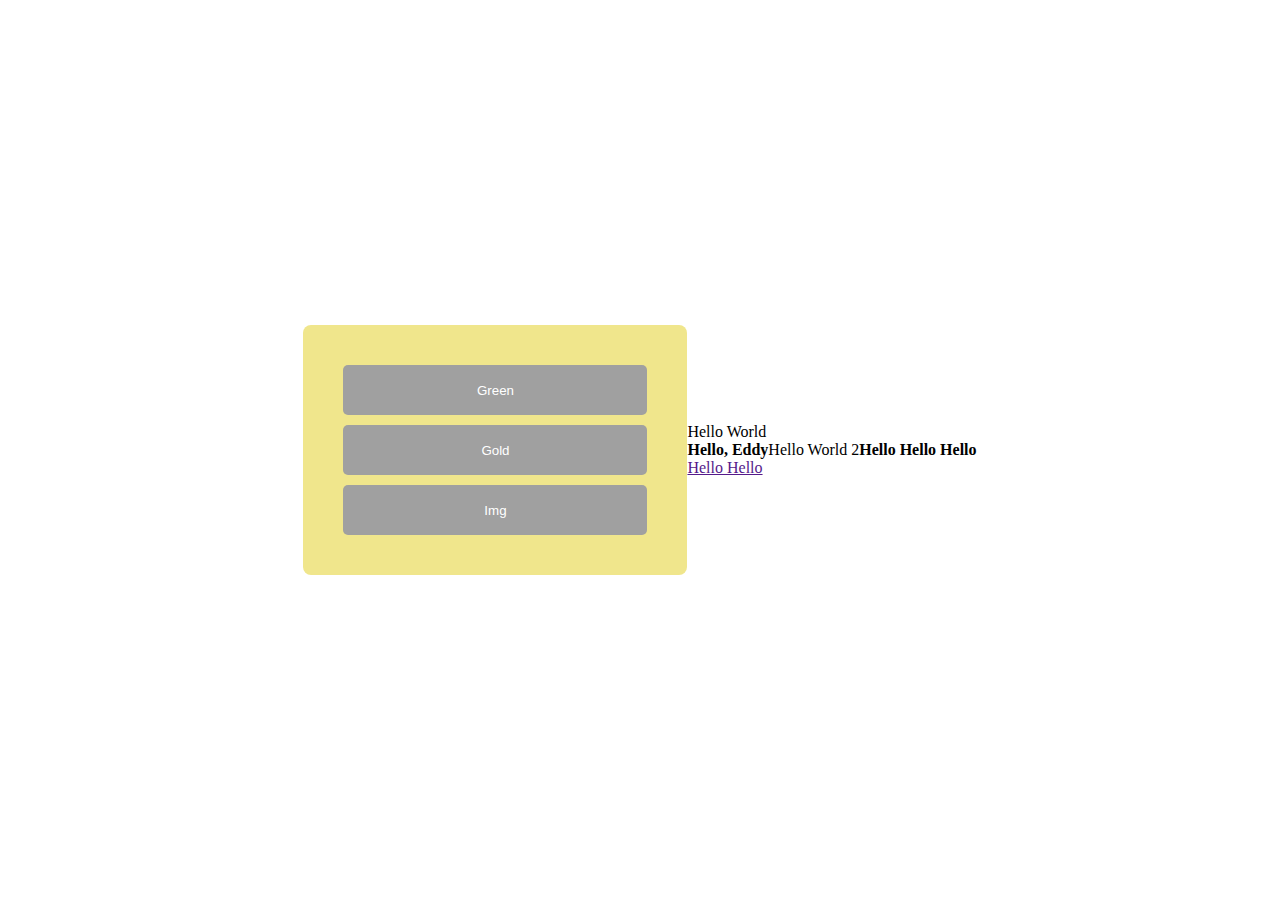
<file: FE43-44/project12/index.html>
<!DOCTYPE html>
<html lang="en">
<head>
    <meta charset="UTF-8">
    <meta http-equiv="X-UA-Compatible" content="IE=edge">
    <meta name="viewport" content="width=device-width, initial-scale=1.0">
    <title>Document</title>
    <link rel="stylesheet" href="./style/style.css">
</head>
<body>
    <main>
        <button class="item" id="green">Green</button>
        <button class="item" id="gold">Gold</button>
        <button class="item" id="img">Img</button>
    </main>
    
<div class="item-1">
    <p class="text">Hello World</p>
    <h4 class="title">Hello, Eddy</h4>
    <a href="">Hello Hello</a>
</div>

    <p class="text">Hello World 2</p>
    <h4 class="title">Hello Hello Hello</h4>


   <script src="./script.js"></script>
</body>
</html>
</file>
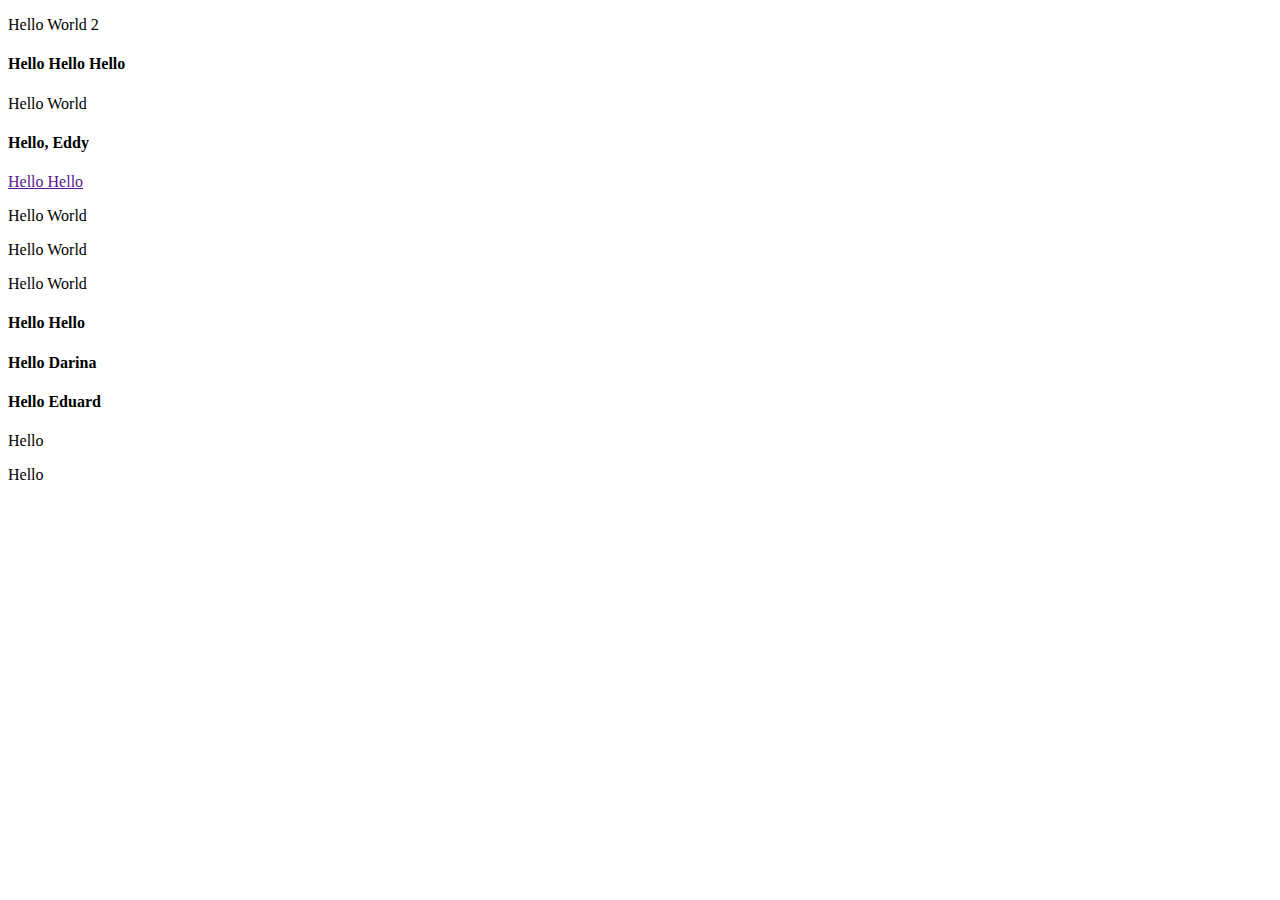
<file: FE43-44/project13/index.html>
<!DOCTYPE html>
<html lang="en">
<head>
    <meta charset="UTF-8">
    <meta http-equiv="X-UA-Compatible" content="IE=edge">
    <meta name="viewport" content="width=device-width, initial-scale=1.0">
    <title>Document</title>
</head>
<body>
    
    <p class="text">Hello World 2</p>
    <h4 class="title">Hello Hello Hello</h4>

    <div class="item-1">
        <p class="text">Hello World</p>
        <h4 class="title">Hello, Eddy</h4>
        <a href="">Hello Hello</a>
        <p class="text">Hello World</p>
        <p class="text">Hello World</p>
        <p class="text">Hello World</p>
    </div>
    
    <h4 class="title">Hello Hello</h4>
    <h4 class="title">Hello Darina</h4>
    <h4 class="title">Hello Eduard</h4>


    <div class="item-2">
        <p class="text">Hello</p>
        <p class="text">Hello</p>
    </div>

    <script src="./script.js"></script>
</body>
</html>
</file>
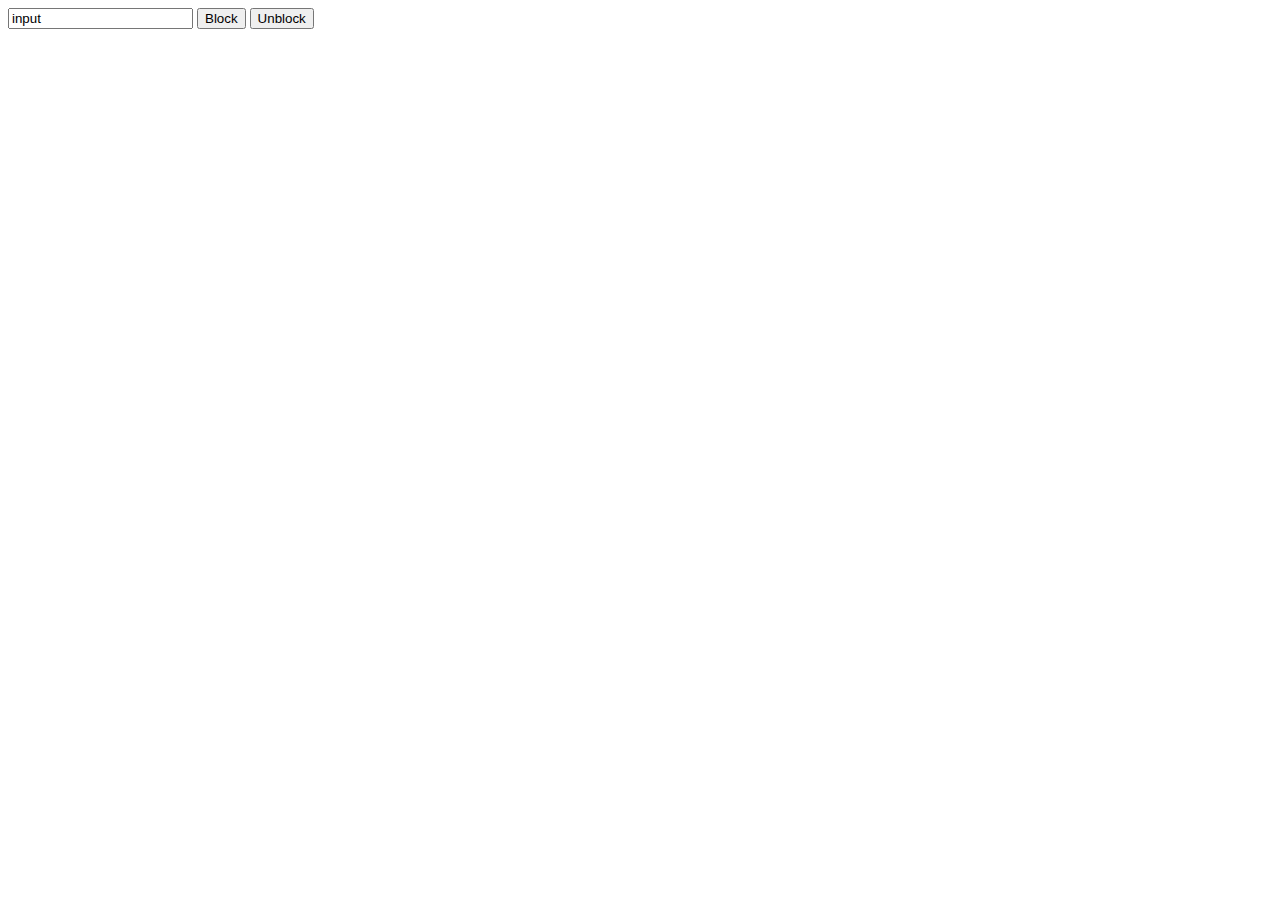
<file: FE43-44/project15/index.html>
<!DOCTYPE html>
<html lang="en">
<head>
    <meta charset="UTF-8">
    <meta http-equiv="X-UA-Compatible" content="IE=edge">
    <meta name="viewport" content="width=device-width, initial-scale=1.0">
    <title>Document</title>
</head>
<body>
    <!-- <input class="inpt" type="text" value="Press button">
    <button class="btn">Button</button> -->

   <!-- <input class="square" type="text">
    <button class="action" >Возвести в квадрат</button>

    -->

   <input class="input" type="text" value="input">
    <button class="blocked">Block</button>
    <button class="unblocked">Unblock</button>

    

    <script src="./script.js"></script>
</body>
</html>
</file>
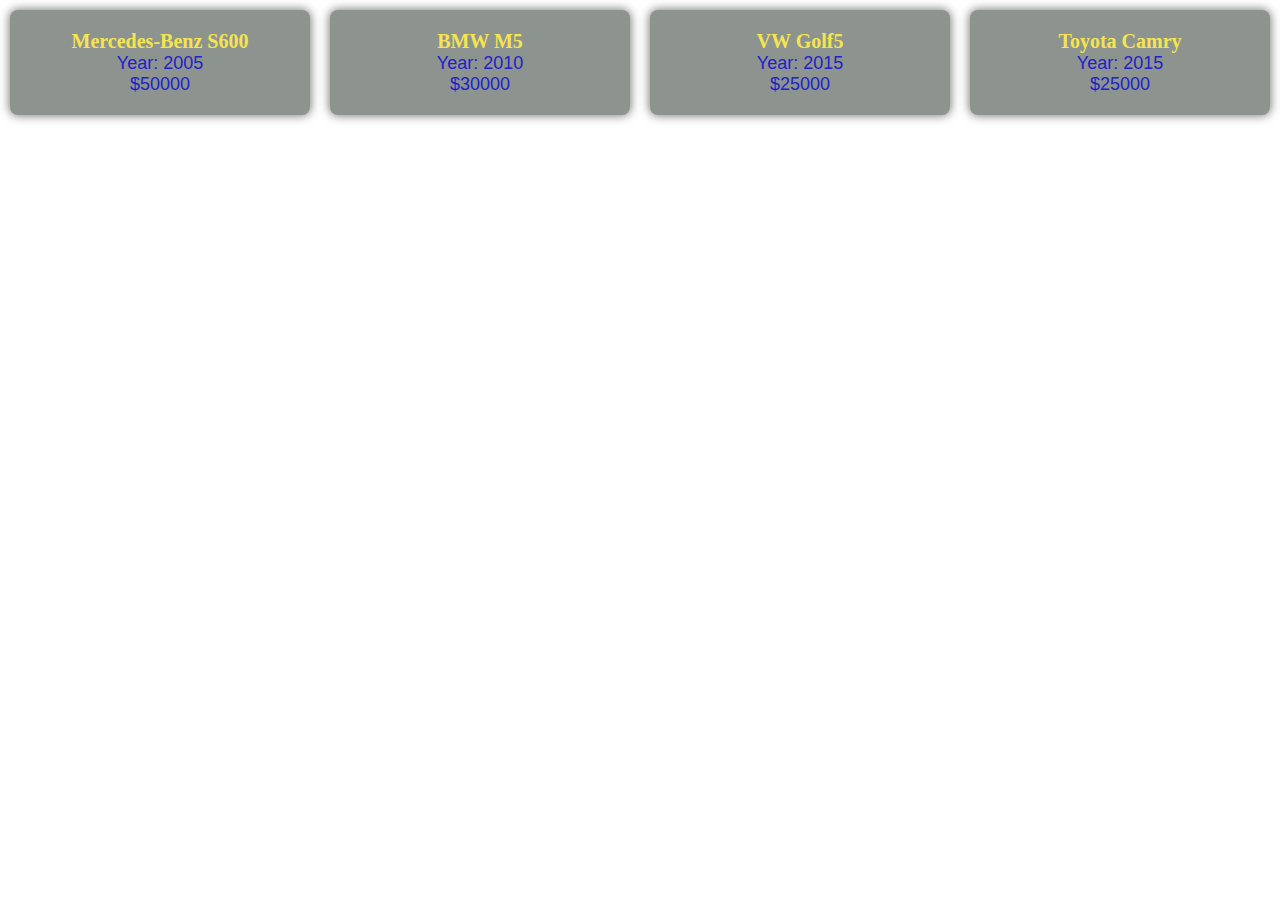
<file: FE43-44/project16/index.html>
<!DOCTYPE html>
<html lang="en">
<head>
    <meta charset="UTF-8">
    <meta http-equiv="X-UA-Compatible" content="IE=edge">
    <meta name="viewport" content="width=device-width, initial-scale=1.0">
    <title>Document</title>
    <link rel="stylesheet" href="./style/style.css">
</head>
<body>

    <main>
        
        
    </main>
    
    <script src="./script.js"></script>
</body>
</html>
</file>
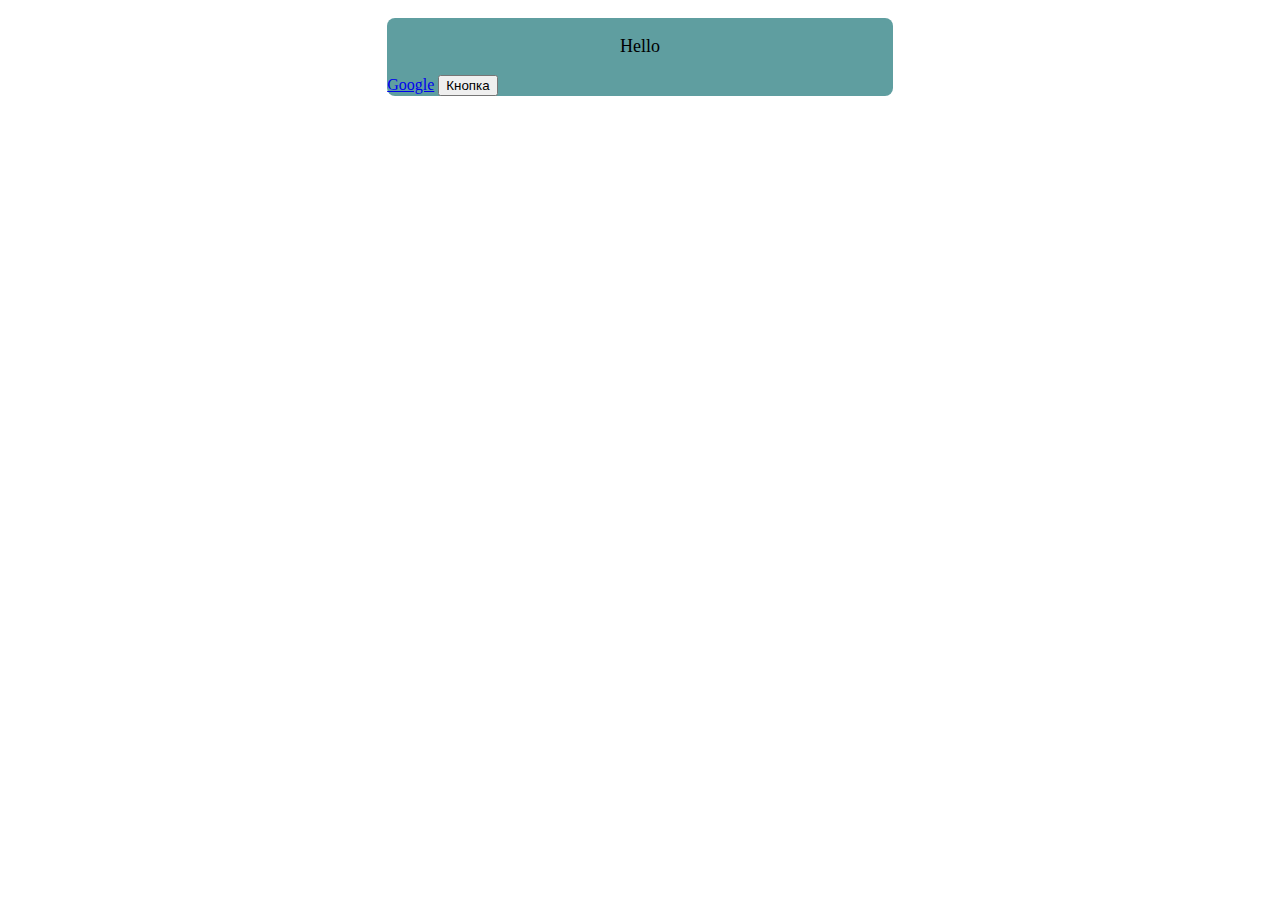
<file: FE43-44/project17/index.html>
<!DOCTYPE html>
<html lang="en">
<head>
    <meta charset="UTF-8">
    <meta http-equiv="X-UA-Compatible" content="IE=edge">
    <meta name="viewport" content="width=device-width, initial-scale=1.0">
    <title>Document</title>
<link rel="stylesheet" href="./style/style.css">
</head>
<body>
    
    <main class="main block">
        <div class="todo">
            <p>Hello</p>
            <a href="#">Google</a>
            <button>Кнопка</button>
        </div>
        
    </main>

    <script src="./script.js"></script>
</body>
</html>
</file>
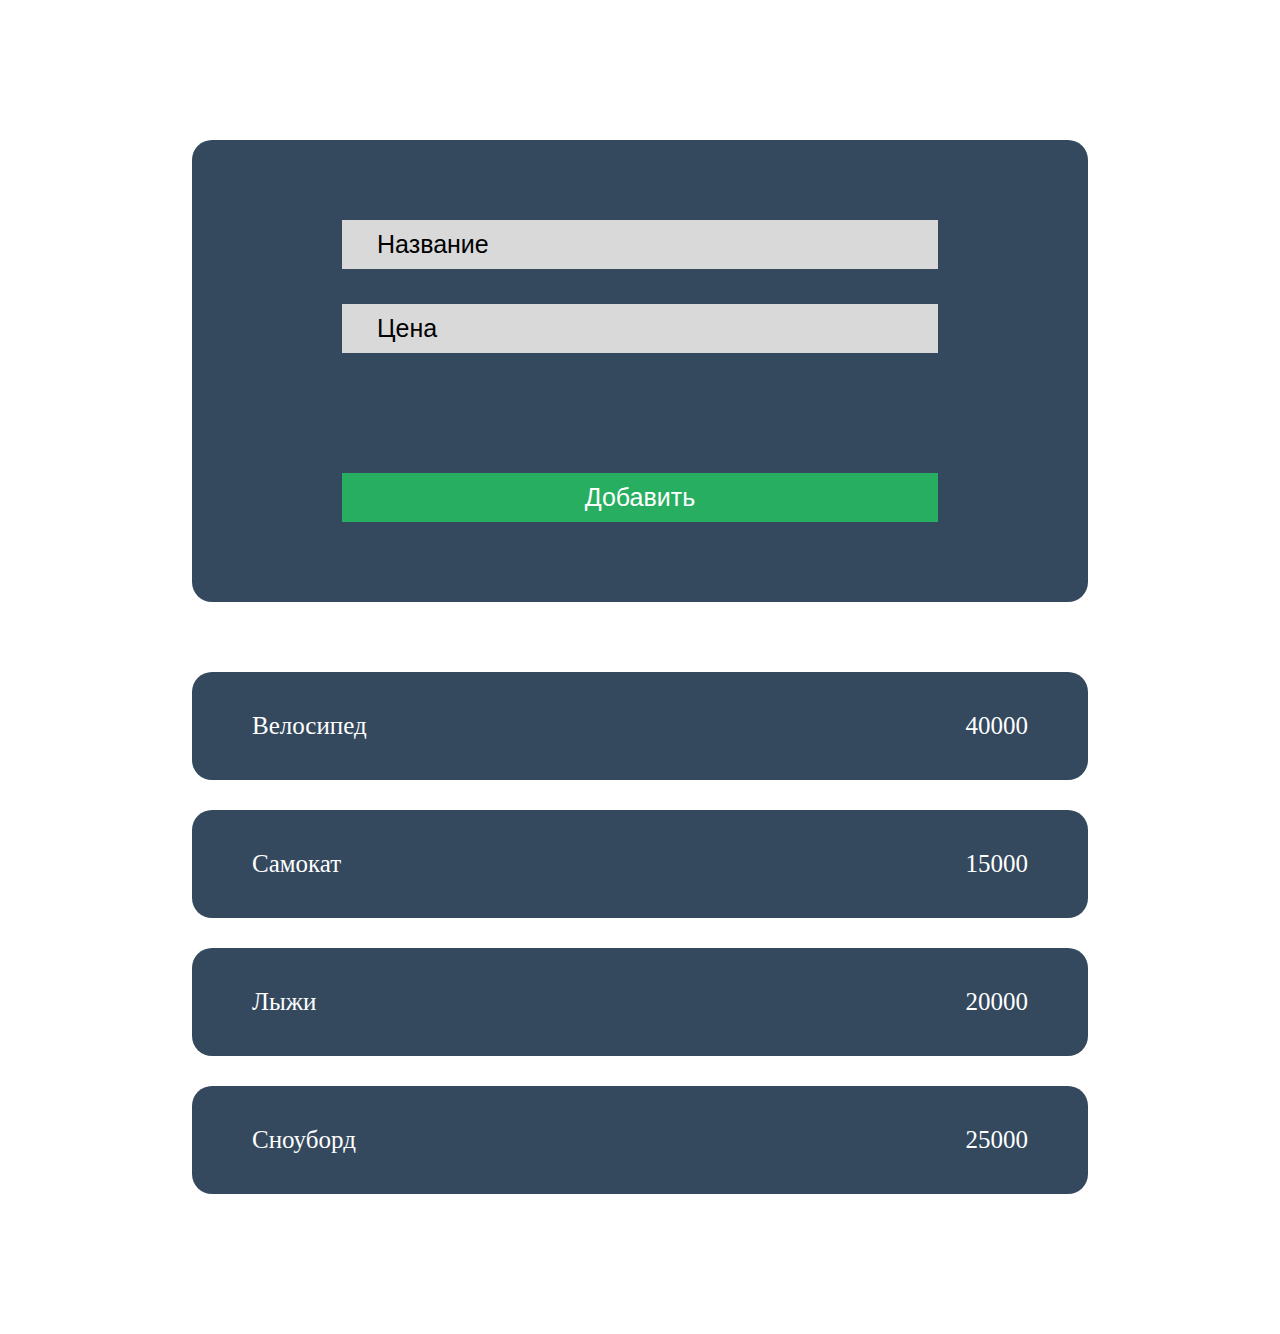
<file: FE43-44/project18/index.html>
<!DOCTYPE html>
<html lang="en">
<head>
    <meta charset="UTF-8">
    <meta http-equiv="X-UA-Compatible" content="IE=edge">
    <meta name="viewport" content="width=device-width, initial-scale=1.0">
    <title>Document</title>
    <link rel="stylesheet" href="./style/style.css">
</head>
<body>
    <main>
        <div class="form-wrapper">
            <form class="products-form">
                <input type="text" placeholder="Название" name="product-name" required>
                <input type="number" placeholder="Цена" name="product-price" required>
                <input type="submit" value="Добавить">
            </form>
        </div>
        <div class="products-wrapper">
            
        </div>
    </main>

    <script src="./script.js"></script>
</body>
</html>



<!--
<div class="product">
    <p class="product-name">Велосипед</p>
    <p class="product-price">40000</p>
</div>
<div class="product">
    <p class="product-name">Самокат</p>
    <p class="product-price">15000</p>
</div> 
-->
</file>
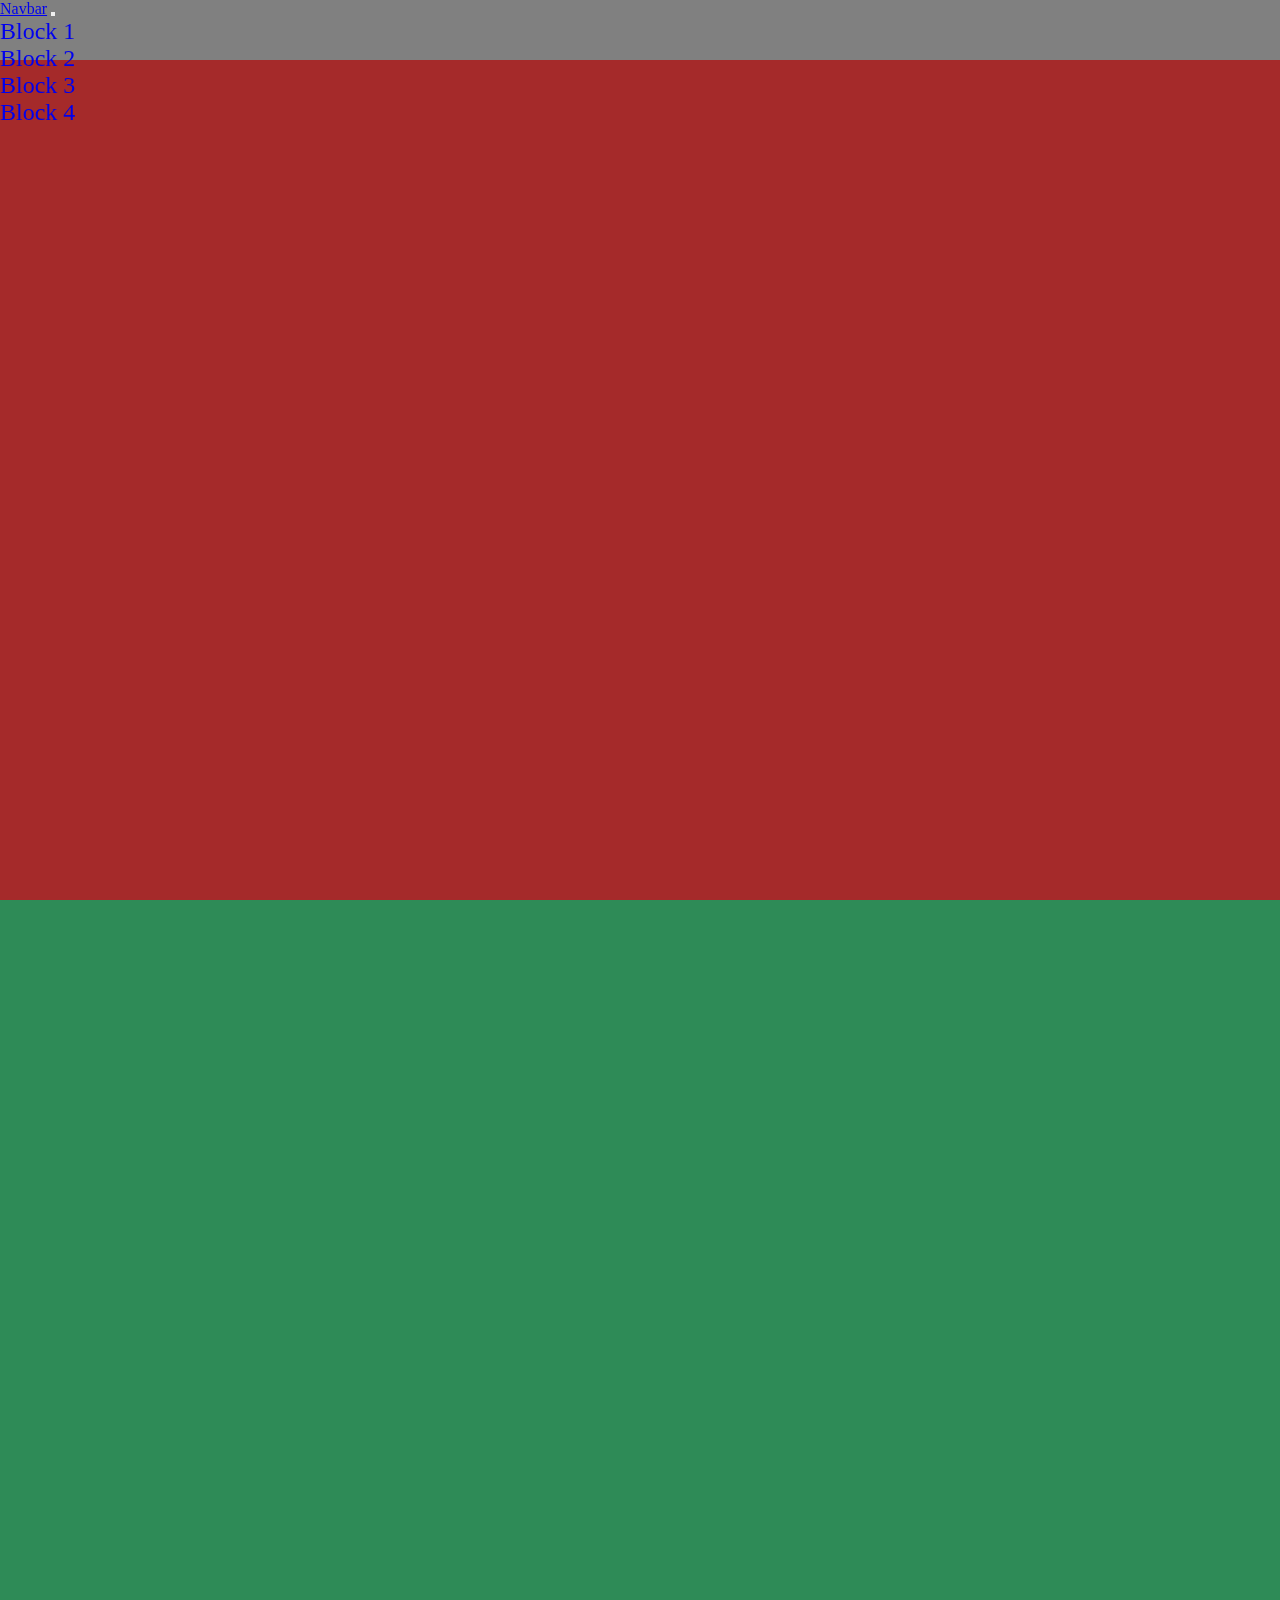
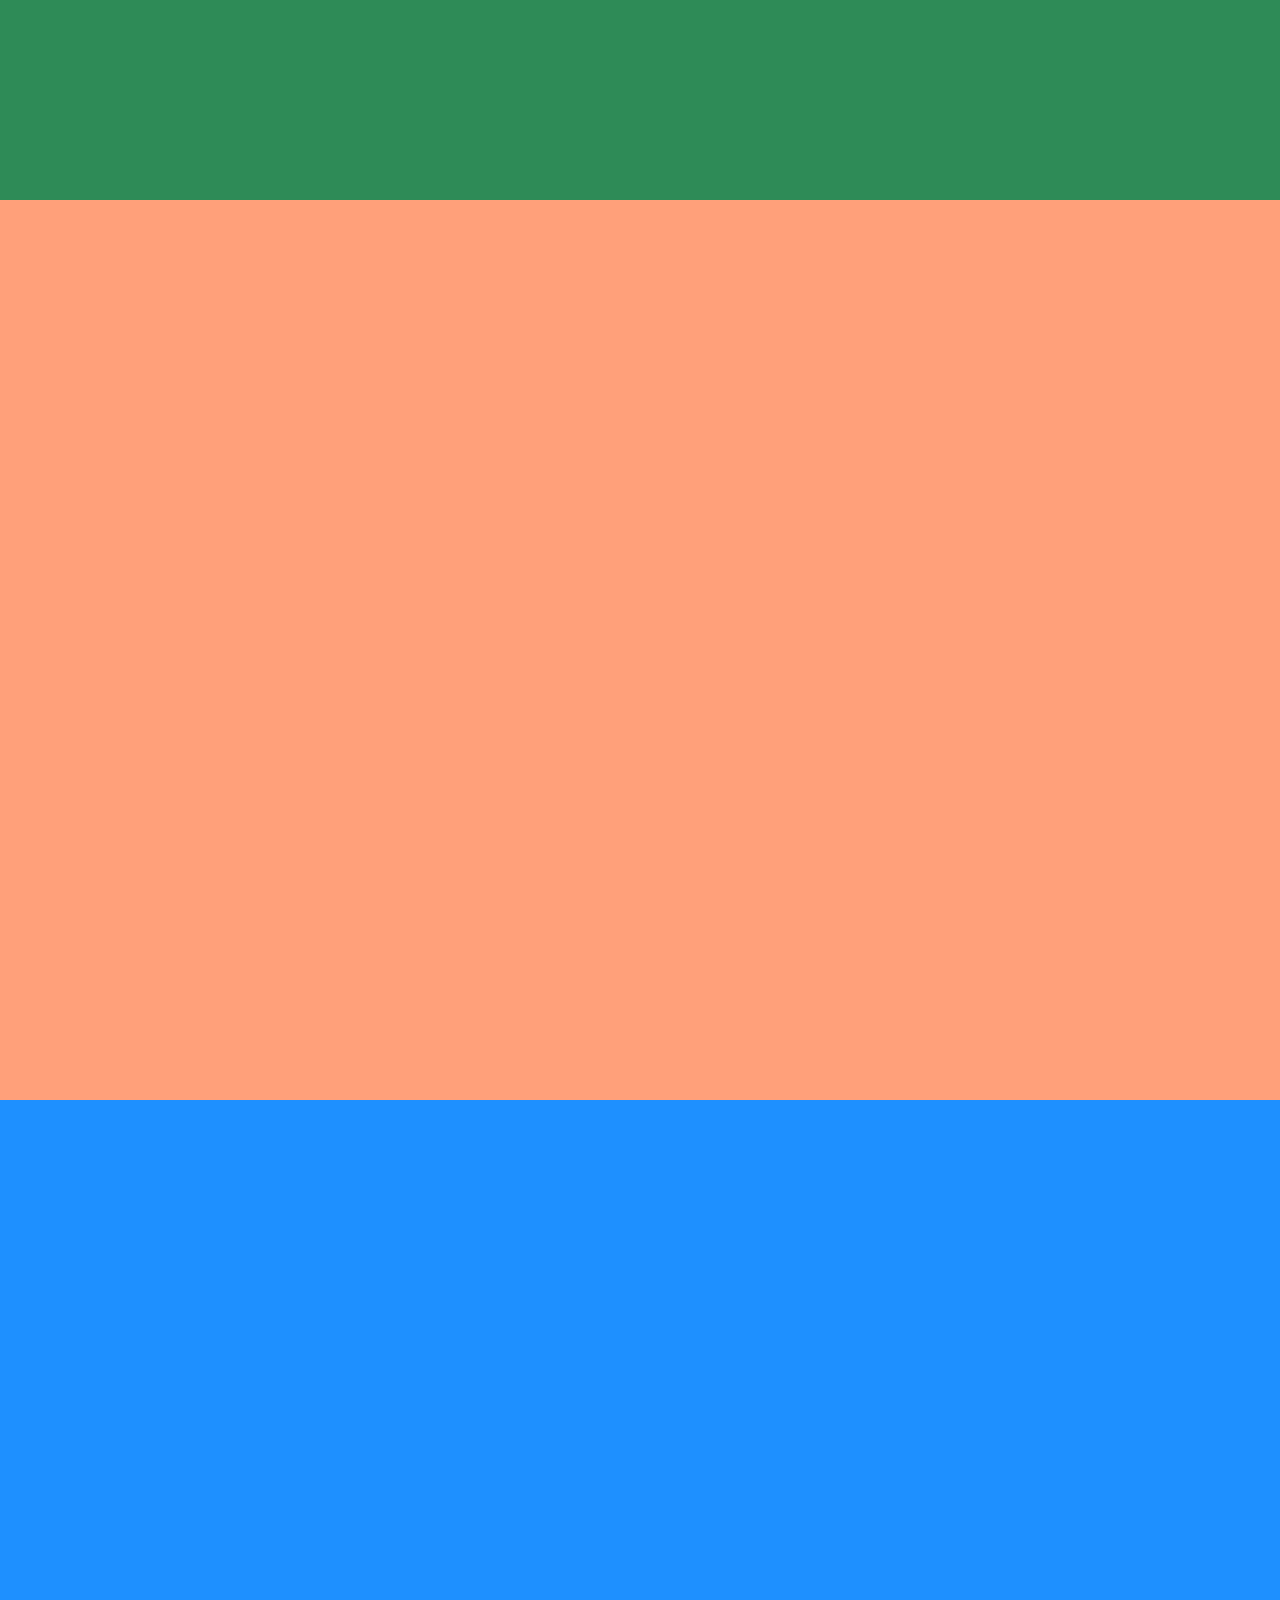
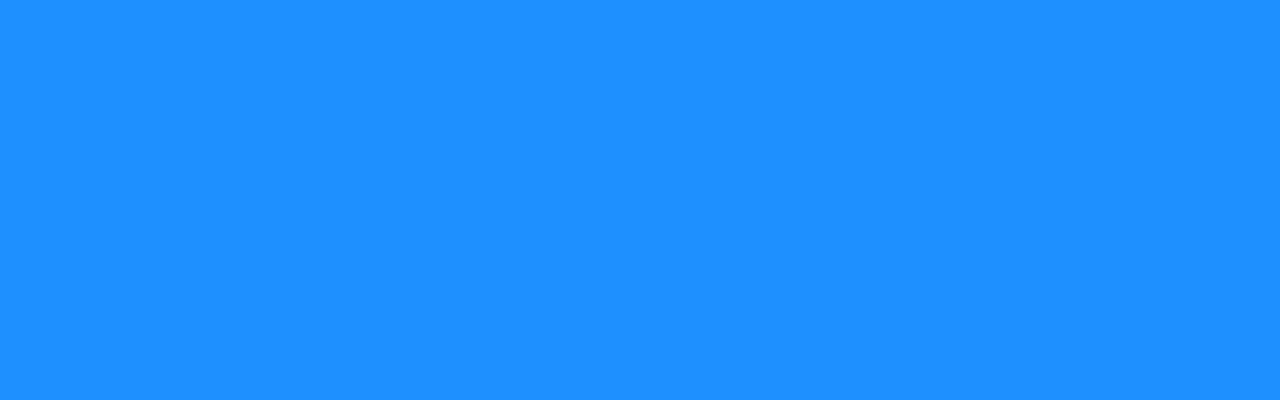
<file: FE43-44/project5/index.html>
<!DOCTYPE html>
<html lang="en">
<head>
    <meta charset="UTF-8">
    <meta http-equiv="X-UA-Compatible" content="IE=edge">
    <meta name="viewport" content="width=device-width, initial-scale=1.0">
    <title>Document</title>
    <link href="https://cdn.jsdelivr.net/npm/bootstrap@5.2.2/dist/css/bootstrap.min.css" rel="stylesheet" integrity="sha384-Zenh87qX5JnK2Jl0vWa8Ck2rdkQ2Bzep5IDxbcnCeuOxjzrPF/et3URy9Bv1WTRi" crossorigin="anonymous">
    <link rel="stylesheet" href="./styles/styles.css">
</head>
<body>
    <header>
        <nav class="navbar navbar-expand-lg navbar-dark bg-dark">
            <div class="container-fluid">
              <a class="navbar-brand" href="#">Navbar</a>
              <button class="navbar-toggler" type="button" data-bs-toggle="collapse" data-bs-target="#navbarNav" aria-controls="navbarNav" aria-expanded="false" aria-label="Toggle navigation">
                <span class="navbar-toggler-icon"></span>
              </button>
              <div class="collapse navbar-collapse" id="navbarNav">
                <ul class="navbar-nav">
                  <li class="nav-item">
                    <a class="nav-link active" aria-current="page" href="#block-1">Block 1</a>
                  </li>
                  <li class="nav-item">
                    <a class="nav-link" href="#block-2">Block 2</a>
                  </li>
                  <li class="nav-item">
                    <a class="nav-link" href="#block-3">Block 3</a>
                  </li>
                  <li class="nav-item">
                    <a class="nav-link" href="#block-4">Block 4</a>
                  </li>
                </ul>
              </div>
            </div>
        </nav>
    </header>

    <main>
        <section class="item-1" id="block-1"></section>
        <section class="item-2" id="block-2"></section>
        <section class="item-3" id="block-3"></section>
        <section class="item-4" id="block-4"></section>
    </main>
    <script src="https://cdn.jsdelivr.net/npm/bootstrap@5.2.2/dist/js/bootstrap.bundle.min.js" integrity="sha384-OERcA2EqjJCMA+/3y+gxIOqMEjwtxJY7qPCqsdltbNJuaOe923+mo//f6V8Qbsw3" crossorigin="anonymous"></script>
</body>
</html>




<!-- <button class="btn btn-danger">Моя кнопка</button> -->
</file>
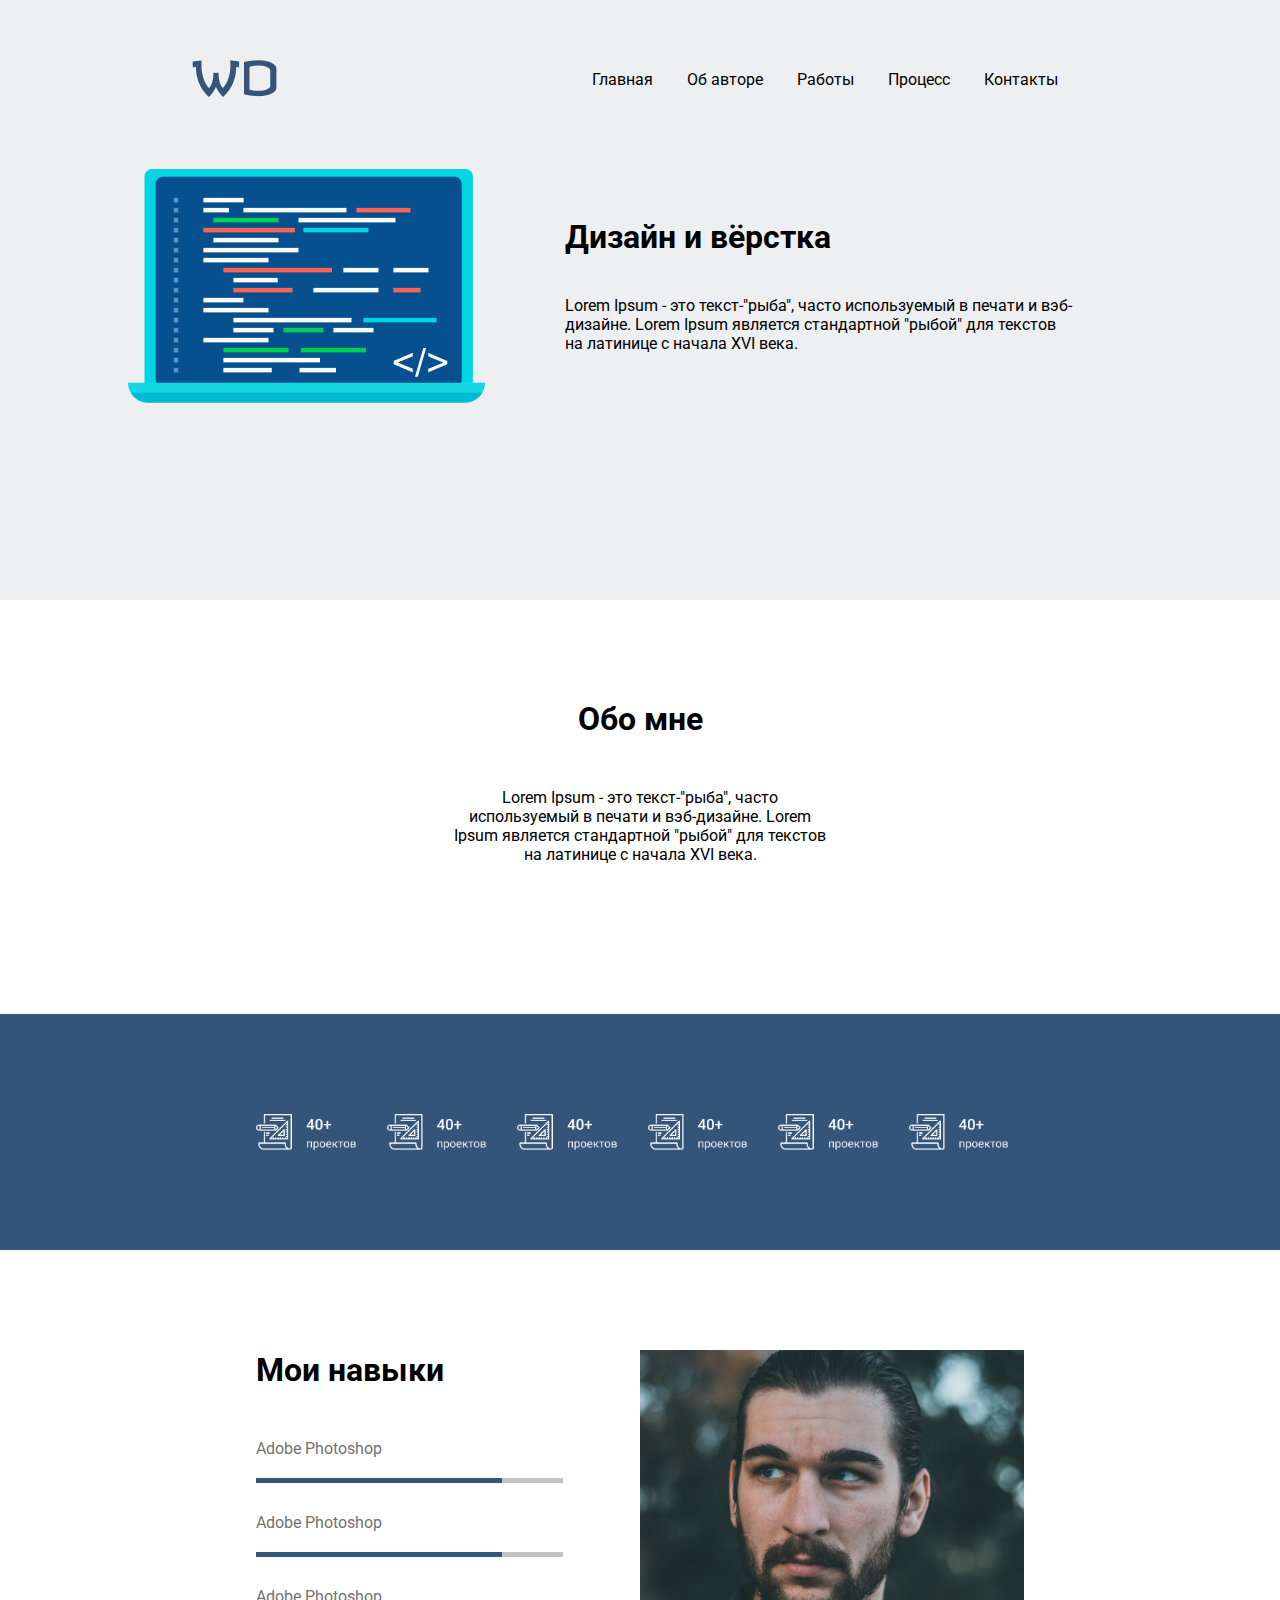
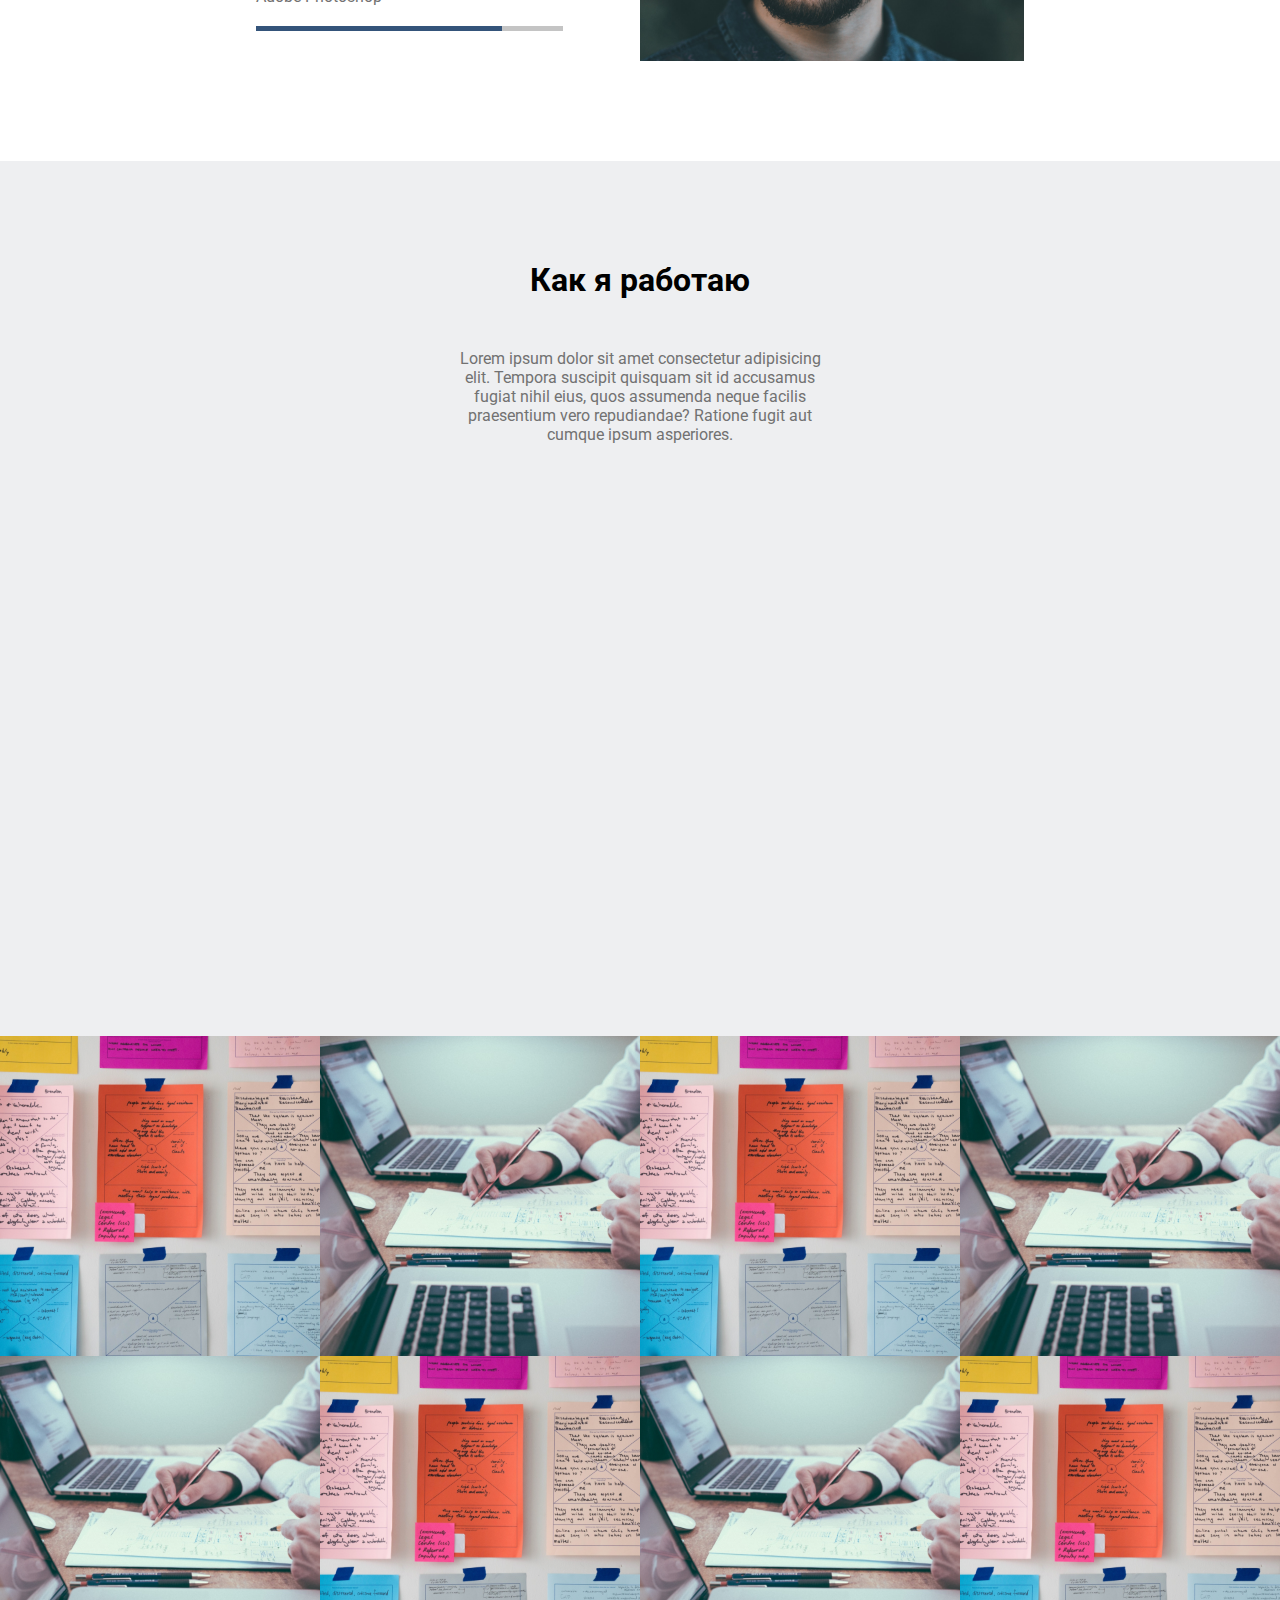
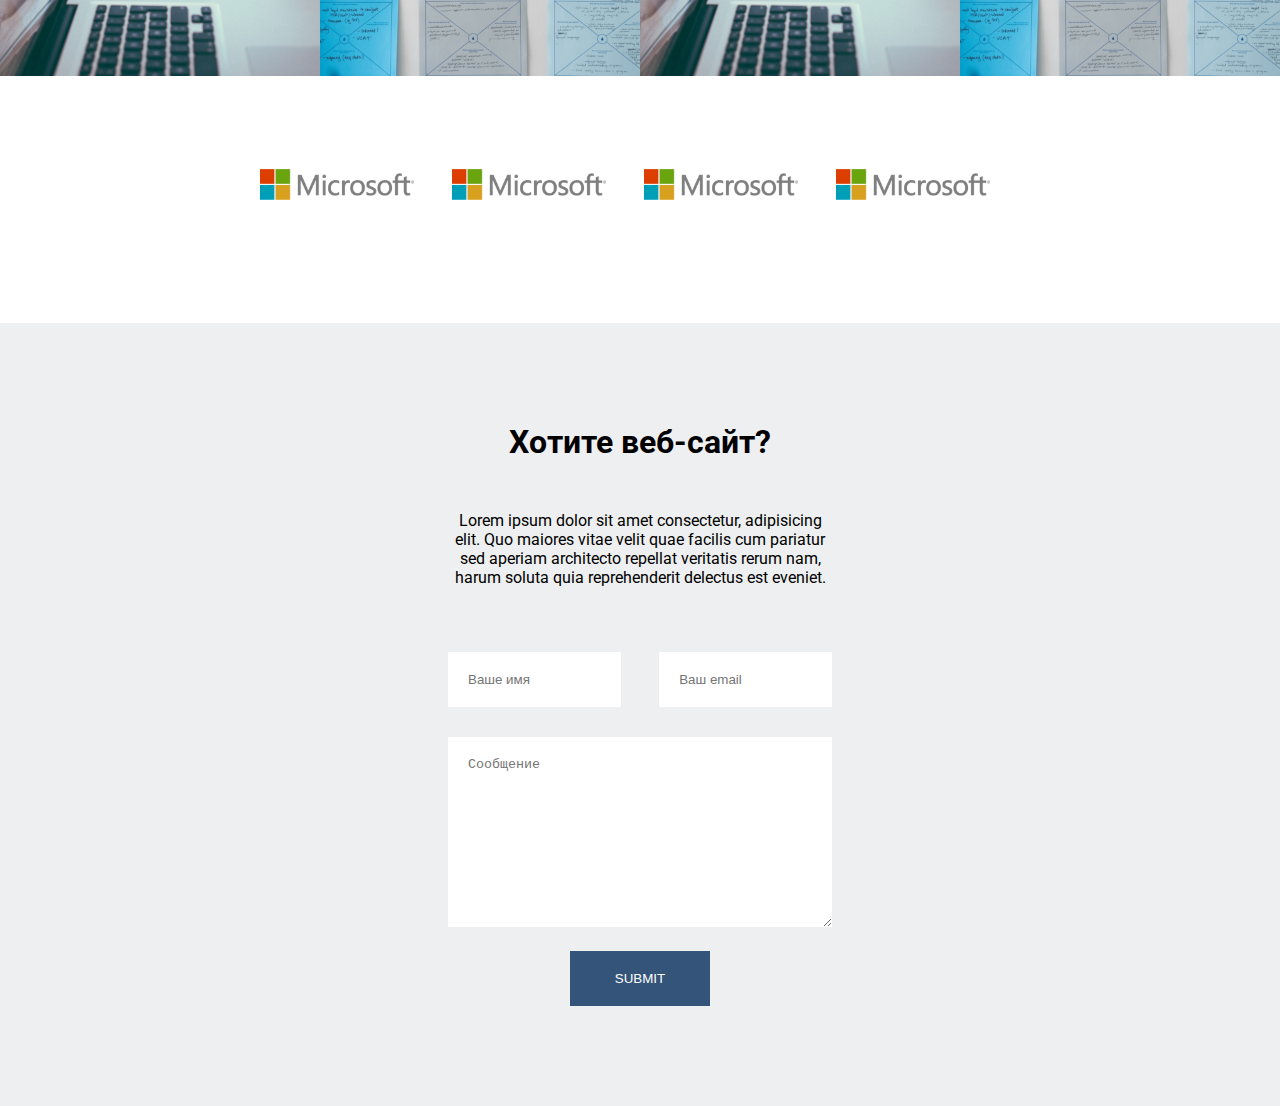
<file: FE43-44/project6/index.html>
<!DOCTYPE html>
<html lang="en">
<head>
    <meta charset="UTF-8">
    <meta http-equiv="X-UA-Compatible" content="IE=edge">
    <meta name="viewport" content="width=device-width, initial-scale=1.0">
    <title>Document</title>
    <link rel="preconnect" href="https://fonts.googleapis.com">
    <link rel="preconnect" href="https://fonts.gstatic.com" crossorigin>
    <link href="https://fonts.googleapis.com/css2?family=Caveat&family=Inter&family=Lobster&family=Neucha&family=Open+Sans&family=Oswald&family=Roboto&display=swap" rel="stylesheet">
    <link rel="stylesheet" href="./style/style.css">
</head>
<body>
    <!-- Дизайн и вёрстка -->
    <section class="design">
        <header>
            <div class="header-wrapper">
                <img src="./images/WD.png" alt="">
                <nav>
                    <a class="nav-link" href="#design">Главная</a>
                    <a class="nav-link" href="#about">Об авторе</a>
                    <a class="nav-link" href="#missions">Работы</a>
                    <a class="nav-link" href="#process">Процесс</a>
                    <a class="nav-link" href="#form">Контакты</a>
                </nav>
            </div>
            <div class="design-wrapper">
                <img class="design-image" src="./images/Frame.png" alt="">
                <div class="design-info">
                    <h3 class="design-title" >Дизайн и вёрстка</h3>
                    <p class="design-descr" >Lorem Ipsum - это текст-"рыба", часто используемый в печати и вэб-дизайне. Lorem Ipsum является стандартной "рыбой" для текстов на латинице с начала XVI века.</p>
                </div>
            </div>
        </header>
    </section>

    <!-- Обо мне -->
    <section class="about">
        <h3 class="about-title">Обо мне</h3>
        <p class="about-descr">Lorem Ipsum - это текст-"рыба", часто используемый в печати и вэб-дизайне. Lorem Ipsum является стандартной "рыбой" для текстов на латинице с начала XVI века.</p>
    </section>

    <!-- 40+ проектов -->
    <section class="missions">
        <div class="missions-wrapper">
            <img src="./images/numbers__item.png" alt="">
            <img src="./images/numbers__item.png" alt="">
            <img src="./images/numbers__item.png" alt="">
            <img src="./images/numbers__item.png" alt="">
            <img src="./images/numbers__item.png" alt="">
            <img src="./images/numbers__item.png" alt="">
        </div>
    </section>

    <!-- Навыки -->
    <section class="skills">
        <div class="skills-wrapper">
            <div class="skills-info">
                <h3 class="skills-title">Мои навыки</h3>
                    <div class="skill">
                        <p class="skill-name">Adobe Photoshop</p>
                        <div class="skill-scale">
                            <div class="skill-scale-internal"></div>
                        </div>
                    </div>
                    <div class="skill">
                        <p class="skill-name">Adobe Photoshop</p>
                        <div class="skill-scale">
                            <div class="skill-scale-internal"></div>
                        </div>
                    </div>
                    <div class="skill">
                        <p class="skill-name">Adobe Photoshop</p>
                        <div class="skill-scale">
                            <div class="skill-scale-internal"></div>
                        </div>
                    </div>
            </div>
            <img class="skill-image" src="../project6/images/skills.png" alt="">
        </div>
    </section>

    <!-- Процесс -->
<section class="process">
    <h3 class="process-title">Как я работаю</h3>
    <p class="process-descr">Lorem ipsum dolor sit amet consectetur adipisicing elit. Tempora suscipit quisquam sit id accusamus fugiat nihil eius, quos assumenda neque facilis praesentium vero repudiandae? Ratione fugit aut cumque ipsum asperiores.</p>
    <iframe 
    class="process-video"
    src="https://www.youtube.com/embed/YGyruavWqjQ" 
    title="YouTube video player" 
    frameborder="0" 
    allow="accelerometer; autoplay; clipboard-write; encrypted-media; gyroscope; picture-in-picture" 
    allowfullscreen>
</iframe>
</section>

<!-- Проекты -->
    <section class="projects">
        <div class="projects-item sticker">
            <div class="projects-item-hover">
                <img src="./images/view.png" alt="">
            </div>
        </div>
        <div class="projects-item laptop">
            <div class="projects-item-hover">
                <img src="./images/view.png" alt="">
            </div>
         </div>
         <div class="projects-item sticker">
            <div class="projects-item-hover">
                <img src="./images/view.png" alt="">
            </div>
        </div>
        <div class="projects-item laptop">
            <div class="projects-item-hover">
                <img src="./images/view.png" alt="">
            </div>
         </div>
         <div class="projects-item laptop">
            <div class="projects-item-hover">
                <img src="./images/view.png" alt="">
            </div>
        </div>
        <div class="projects-item sticker">
            <div class="projects-item-hover">
                <img src="./images/view.png" alt="">
            </div>
         </div>
         <div class="projects-item laptop">
            <div class="projects-item-hover">
                <img src="./images/view.png" alt="">
            </div>
        </div>
        <div class="projects-item sticker">
            <div class="projects-item-hover">
                <img src="./images/view.png" alt="">
            </div>
         </div>
         
    </section>

    <!-- MIcrosoft -->
<section class="microsoft">
    <div class="microsoft-wrapper">
        <img src="./images/Microsoft.png" alt="">
        <img src="./images/Microsoft.png" alt="">
        <img src="./images/Microsoft.png" alt="">
        <img src="./images/Microsoft.png" alt="">
    </div>
</section>

<!-- Форма -->
    <section class="form">
        <h4 class="form-title">Хотите веб-сайт?</h4>
        <p class="form-descr">Lorem ipsum dolor sit amet consectetur, adipisicing elit. Quo maiores vitae velit quae facilis cum pariatur sed aperiam architecto repellat veritatis rerum nam, harum soluta quia reprehenderit delectus est eveniet.</p>
        
        <form>
            <div class="form-control">
                <input type="text" placeholder="Ваше имя">
                <input type="email" placeholder="Ваш email">
            </div>
            <textarea name="" id="" rows="10" placeholder="Сообщение"></textarea>
            <input type="submit">
        </form>
    </section>
    

</body>
</html>





<!-- 
<input type="text">
<input type="number">
<input type="email">
<input type="password" value="">
<input type="color">
<input type="checkbox">
<input type="date">
<input type="datetime">
<input type="file">
<div>
    <input type="radio" name="sex" id=""> 
    <label for="sex">Female</label>
    <input type="radio" name="sex" id="">
</div>

<textarea name="" id="" cols="30" rows="10"></textarea>
<input type="submit" value="Отправить"> 

-->
</file>
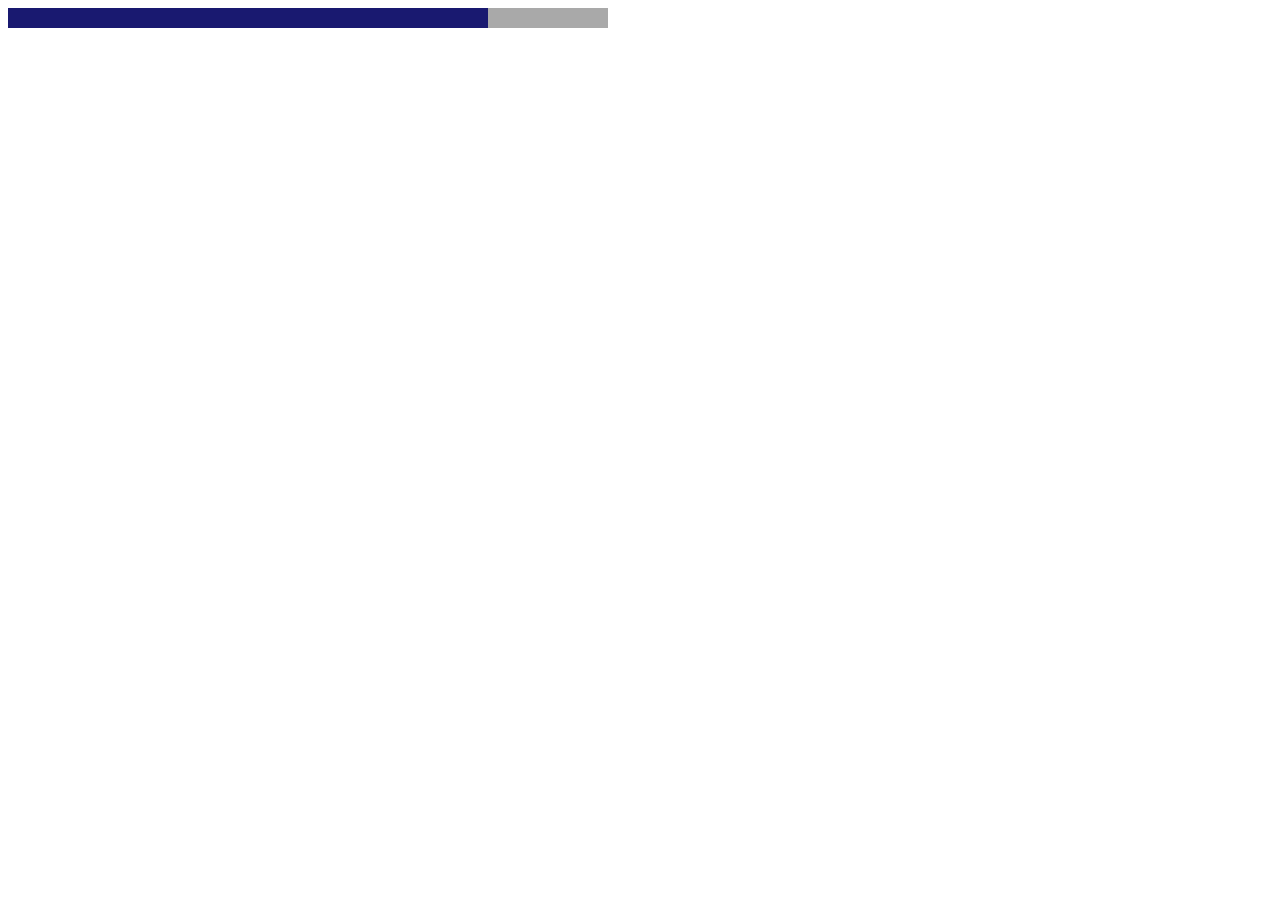
<file: FE43-44/project7/index.html>
<!DOCTYPE html>
<html lang="en">
<head>
    <meta charset="UTF-8">
    <meta http-equiv="X-UA-Compatible" content="IE=edge">
    <meta name="viewport" content="width=device-width, initial-scale=1.0">
    <title>Document</title>
    <link rel="stylesheet" href="./style/style.css">
</head>
<body>
    <main>
        <div class="skill-scale">
            <div class="skill-scale-internal"></div>
        </div>
    </main>  
</body>
</html>
</file>
<file: FE43-44/project12/style/style.css>
* {
    margin: 0;
    padding: 0;
    box-sizing: border-box;
}
body {
    height: 100vh;
    display: flex;
    justify-content: center;
    align-items: center;
}
main {
    width: 30%;
    background-color: khaki;
    padding: 40px;border-radius: 8px;
}
button {
    width: 100%;
    border: none;
    outline: none;
    height: 50px;
    border-radius: 5px;
    color: white;
    background-color: rgb(160, 160, 160);
    background-image: url;
}
button:not(:last-child) {
    margin-bottom: 10px;
}
button:hover {
    background-color: rgb(139, 139, 139);
    cursor: pointer;
}
</file>
<file: FE43-44/project16/style/style.css>
* {
    margin: 0;
    padding: 0;
    box-sizing: border-box;
}
main {
    display: flex;
}
.car {
    background-color: rgb(141, 148, 144);
    width: 30%;
    padding: 20px;
    border-radius: 8px;
    margin: 10px;
    box-shadow: 0 0 10px 1px rgba(0, 0, 0, 0.5);
}
h1 {
    font-size: 20px;
    color: rgb(245, 228, 79);
    text-align: center;
}
p {
    font-size: 18px;
    color: rgb(31, 34, 200);
    text-align: center;
    font-family: Verdana, Geneva, Tahoma, sans-serif;
}
</file>
<file: FE43-44/project17/style/style.css>
main {
    display: flex;
    flex-wrap: wrap;
    justify-content: center;
}

.active {
    height: 100vh;
    background-color: violet;
}
p {
    font-size: 18px;
    text-align: center;
   
}
.red {
    color: red;
}
.todo {
    background-color: cadetblue;
    margin: 10px;
    padding: 15 px;
    width: 40%;
    border-radius: 8px;
}
.line {
    text-decoration: line-through;
}

    
    


}
</file>
<file: FE43-44/project18/style/style.css>
* {
    margin: 0;
    padding: 0;
    box-sizing: border-box;
}
main {
    padding: 140px 0;
}
.form-wrapper {
    width: 70%;
    margin: auto;
    background-color: #34495e;
    padding: 80px 150px;
    border-radius: 20px;
}
.products-form {
    display: flex;
    flex-direction: column;
}
input {
    padding: 10px 35px;
    border: none;
    outline: none;
    font-size: 25px;
}
input::placeholder {
    color: black;
}
input[type="number"] {
    margin: 35px 0 120px;
}
input[type="text"], input[type="number"] {
    background-color: #D9D9D9;
}
input[type="submit"] {
    background-color: #27AE60;
    color: white;
}
.products-wrapper {
    width: 70%;
    margin: 70px auto 0;
    
}
.product {
    display: flex;
    justify-content: space-between;
    padding: 40px 60px;
    background-color: #34495e;
    border-radius: 20px;
    color: white;
    font-size: 25px;
    position: relative;

}
.product:not(:last-child) {
    margin-bottom: 30px;
}
.delete-btn {
    display: none;
    width: 30px;
    height: 30px;
    background-color: #FC7171;
    border-radius: 50%;
    position: absolute;
    top: -10px;
    right: -10px;
    border: 3px solid black;
}
</file>
<file: FE43-44/project5/styles/styles.css>
* {
    margin: 0;
    padding: 0;
    box-sizing: border-box;
}
header {
    width: 100%;
    height: 60px;
    background-color: gray;
    position: fixed;
}
.nav-link {
    font-size: 24px;
    text-decoration: none;
}
.item-1 {
    padding-top: 68px;
}
section {
    height: 100vh;
}
.item-1 {
    background-color: brown;
}
.item-2 {
    background-color: seagreen;
}
.item-3 {
    background-color: lightsalmon;
}
.item-4 {
    background-color: dodgerblue;
}
</file>
<file: FE43-44/project6/style/style.css>
* {
    margin: 0;
    box-sizing: border-box;
}
body {
    font-family: roboto;
}
header {
    padding: 60px 0;
}
.header-wrapper {
    width: 70%;
    margin: auto;
    display: flex;
    justify-content: space-between;
    align-items: center;
}
a {
    font-size: 16px;
    font-family: roboto;
    color: black;
    text-decoration: none;
    margin-right: 30px;
    text-align: center;
}

/* Дизайн и вёрстка */
.design {
    height: 600px;
    background-color: #EEEFF1;
}
.design-wrapper {
    width: 80%;
    margin: auto;
    display: flex;
    justify-content: space-between;
    align-items: center;
}
.design-info {
    padding: 80px;
    align-items: center;
}
.design-title {
    width: 100%;
    font-size: 32px;
    margin: 40px 0 40px;
    font-family: roboto;
    text-align: left;
}
.design-descr {
    width: 100%;
    font-size: 16px;
    font-family: roboto;
    text-align: left;
    margin: 40px 0 40px;
}


/* Обо мне */
.about {
    padding: 100px 0;
}
.about-title {
    font-size: 32px;
    text-align: center;
    font-family: roboto;
}
.about-descr {
    width: 30%;
    text-align: center;
    margin: 50px auto 50px;
    font-family: roboto;
}

/* Проекты */
.missions {
    background-color: #34547A;
    padding: 100px 0 100px;
}
.missions-wrapper {
    width: 60%;
    margin: auto;
    display: flex;
}
.missions-wrapper img {
    width: calc(17% - 30px);
    margin-right: 30px;
}

/* мои навыки */
.skills {
    padding: 100px 0;
}
.skills-wrapper {
    width: 60%;
    margin: auto;
    display: flex;
    justify-content: space-between;
    align-items: center;
}
.skills-info {
    width: 40%;
}
.skills-title {
    font-size: 32px;
    margin-bottom: 50px;
}
.skill {
    margin-bottom: 30px;
}
.skill-name {
    color: #727272;
    margin-bottom: 20px;
}
.skill-scale {
    height: 5px;
    background: #c4c4c4;
}
.skill-scale-internal {
    width: 80%;
    height: 5px;
    background: #34547A;
}
.skill-image {
    width: 50%;
    object-fit: cover;
}

/* как я работаю */
.process {
    background: #EEEFF1;
    padding: 100px 0;
}
.process-title {
    font-size: 32px;
    text-align: center;
}
.process-descr {
    width: 30%;
    color: #727272;
    text-align: center;
    margin: 50px auto 60px;
}
.process-video {
    width: 60%;
    aspect-ratio: 16/9;
    display: block;
    margin: auto;
}

/*projects */
.projects {
    display: flex;
    flex-wrap: wrap;
}
.projects-item {
    width: 25%;
    aspect-ratio: 1/1;
    background-size: cover;
    
}
.laptop {
    background-image: url(../images/laptop.png);   
}
.sticker {
    background-image: url(../images/sticker.png); 
}
.projects-item-hover {
    height: 100%;
    background: linear-gradient(0deg, rgba(52, 84, 122, 0.8), rgba(52, 84, 122, 0.8));
    opacity: 0;
    display: flex;
    justify-content: center;
    align-items: center;
    transition: 0.5s;
}
.projects-item-hover:hover {
    opacity: 1;
}

/*microsoft */
.microsoft {
padding: 70px 0 100px;
}
.microsoft-wrapper {
    width: 60%;
    margin: auto;
    display: flex;
}
.microsoft-wrapper img {
    width: calc(25% - 30px);
    margin-right: 30px;
}
/*форма */
.form {
    background: #eeeff1;
    padding: 100px 0;
}
.form-title {
    font-size: 32px;
    text-align: center;
    
}
.form-descr {
    font-size: 16px;
    width: 30%;
    text-align: center;
    margin: 50px auto 65px;
}
form {
    width: 30%;
    margin: auto;
}
textarea {
    width: 100%;
    border: none;
    outline: none ;
    margin: 30px auto 20px;
    padding: 20px;
}
.form-control {
    display: flex;
    justify-content: space-between;
    
}
input[type="text"], input[type="email"] {
    width: 45%;
    padding: 20px;
    border: none;
    outline: none;

}
input[type="submit"] {
    display: block;
    margin: auto;
    height: 55px;
    background: #34547a;
    border: none;
    outline: none ;
    padding: 0 45px;
    text-transform: uppercase;
    color: white;
}
</file>
<file: FE43-44/project7/style/style.css>
main {
    width: 600px;
}
.skill-scale {
    height: 20px;
    background-color: darkgray;
}
.skill-scale-internal {
    width: 80%;
    height: 20px;
    background-color: midnightblue;
}

.item {
    width: 50%;
    aspect-ratio: 1/1;
    background-color: cadetblue;
    margin: 10px;
}
</file>
